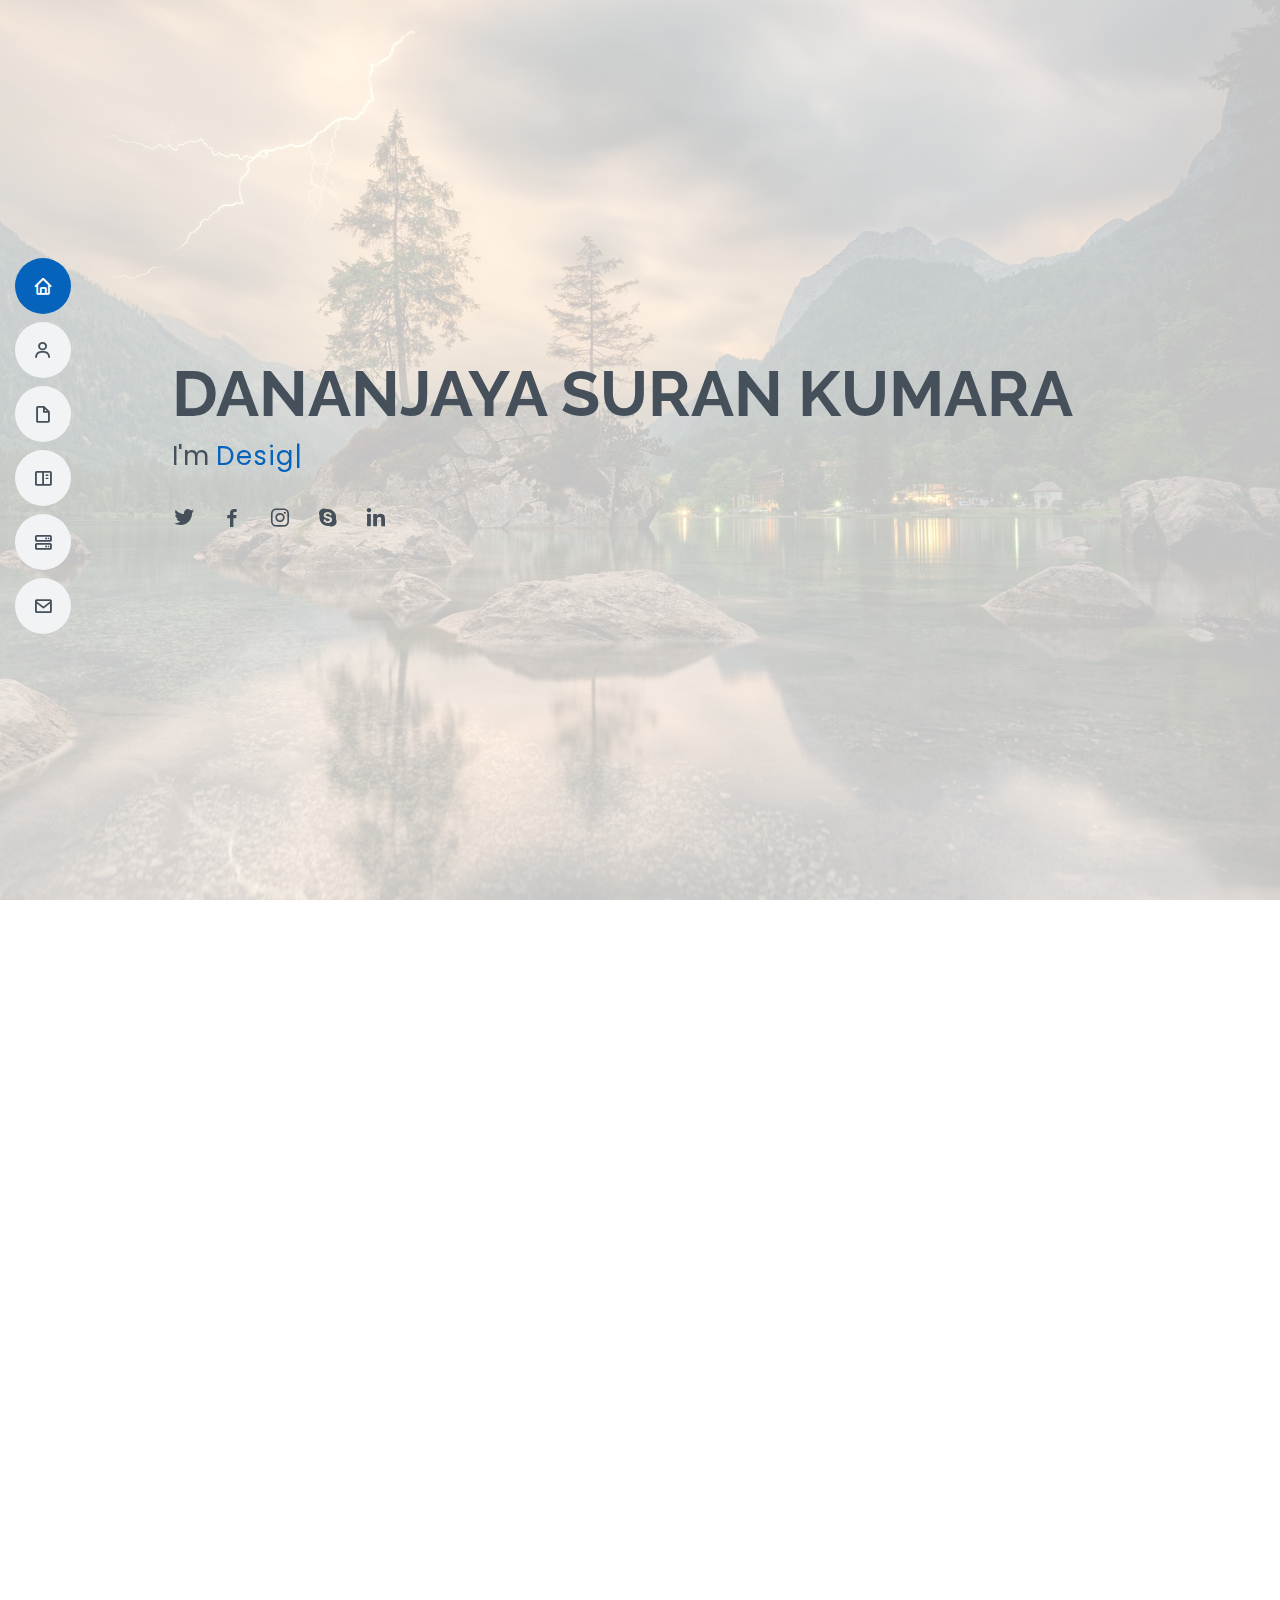
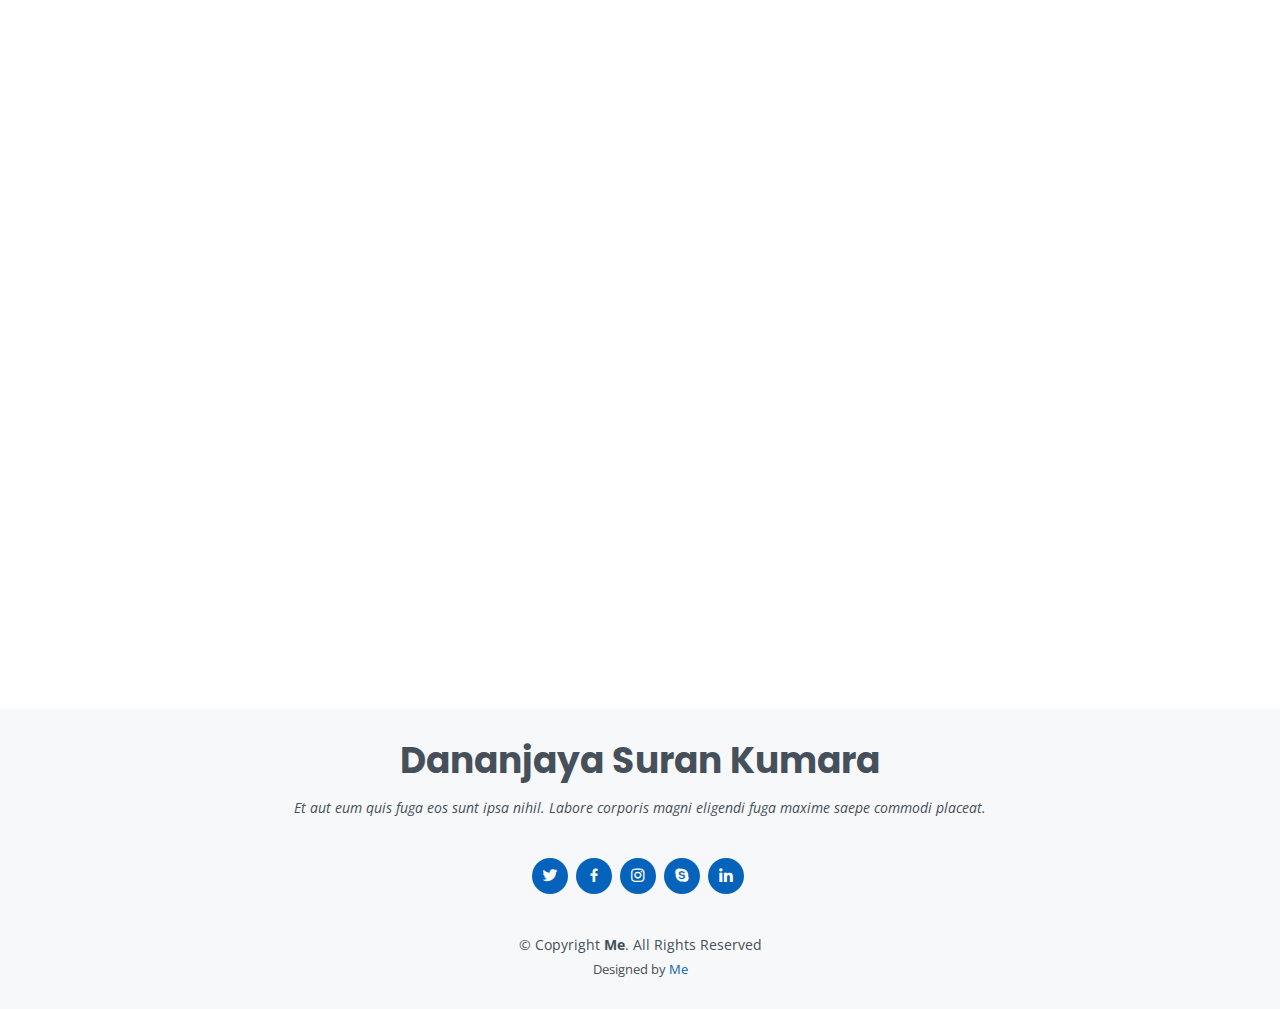
<file: index.html>
<!DOCTYPE html>
<html lang="en">

<head>
  <meta charset="utf-8">
  <meta content="width=device-width, initial-scale=1.0" name="viewport">

  <title>personal portfolio</title>
  <meta content="" name="description">
  <meta content="" name="keywords">

  <!-- Favicons -->
  <link href="assets/img/favicon.png" rel="icon">
  <link href="assets/img/apple-touch-icon.png" rel="apple-touch-icon">

  <!-- Google Fonts -->
  <link href="https://fonts.googleapis.com/css?family=Open+Sans:300,300i,400,400i,600,600i,700,700i|Raleway:300,300i,400,400i,500,500i,600,600i,700,700i|Poppins:300,300i,400,400i,500,500i,600,600i,700,700i" rel="stylesheet">

  <!-- Vendor CSS Files -->
  <link href="assets/vendor/aos/aos.css" rel="stylesheet">
  <link href="assets/vendor/bootstrap/css/bootstrap.min.css" rel="stylesheet">
  <link href="assets/vendor/bootstrap-icons/bootstrap-icons.css" rel="stylesheet">
  <link href="assets/vendor/boxicons/css/boxicons.min.css" rel="stylesheet">
  <link href="assets/vendor/glightbox/css/glightbox.min.css" rel="stylesheet">
  <link href="assets/vendor/swiper/swiper-bundle.min.css" rel="stylesheet">

  <!-- Template Main CSS File -->
  <link href="assets/css/style.css" rel="stylesheet">


</head>

<body>

  <!-- ======= Mobile nav toggle button ======= -->
  <!-- <button type="button" class="mobile-nav-toggle d-xl-none"><i class="bi bi-list mobile-nav-toggle"></i></button> -->
  <i class="bi bi-list mobile-nav-toggle d-lg-none"></i>
  <!-- ======= Header ======= -->
  <header id="header" class="d-flex flex-column justify-content-center">

    <nav id="navbar" class="navbar nav-menu">
      <ul>
        <li><a href="#hero" class="nav-link scrollto active"><i class="bx bx-home"></i> <span>Home</span></a></li>
        <li><a href="#about" class="nav-link scrollto"><i class="bx bx-user"></i> <span>About</span></a></li>
        <li><a href="#resume" class="nav-link scrollto"><i class="bx bx-file-blank"></i> <span>Resume</span></a></li>
        <li><a href="#portfolio" class="nav-link scrollto"><i class="bx bx-book-content"></i> <span>Portfolio</span></a></li>
        <li><a href="#services" class="nav-link scrollto"><i class="bx bx-server"></i> <span>Services</span></a></li>
        <li><a href="#contact" class="nav-link scrollto"><i class="bx bx-envelope"></i> <span>Contact</span></a></li>
      </ul>
    </nav><!-- .nav-menu -->

  </header><!-- End Header -->

  <!-- ======= Hero Section ======= -->
  <section id="hero" class="d-flex flex-column justify-content-center">
    <div class="container" data-aos="zoom-in" data-aos-delay="100">
      <h1>DANANJAYA SURAN KUMARA</h1>
      <p>I'm <span class="typed" data-typed-items="Designer, Developer, Freelancer, Photographer"></span></p>
      <div class="social-links">
        <a href="https://twitter.com/dananjaya_sk" class="twitter"><i class="bx bxl-twitter"></i></a>
        <a href="https://www.facebook.com/dananjayask14/" class="facebook"><i class="bx bxl-facebook"></i></a>
        <a href="https://www.instagram.com/dananjaya_sk/" class="instagram"><i class="bx bxl-instagram"></i></a>
        <a href="https://join.skype.com/invite/jsQkuXV8x4Uw" class="google-plus"><i class="bx bxl-skype"></i></a>
        <a href="https://www.linkedin.com/in/dananjaya-sk/" class="linkedin"><i class="bx bxl-linkedin"></i></a>
      </div>
    </div>
  </section><!-- End Hero -->

  <main id="main">

    <!-- ======= About Section ======= -->
    <section id="about" class="about">
      <div class="container" data-aos="fade-up">

        <div class="section-title">
          <h2>About</h2>
          <p>I am a professional graphic designer with over 2 years of experience. I have much experience in designing Business cards, Letterheads, Logos, and Flyers Short videos, Social media videos and many more. I use Adobe Illustrator, Adobe Photoshop, Adobe premier pro and After effect to design the graphics and videos for you. Not only that, I will provide high-quality work that will happy all my clients. I will complete many projects with customer satisfaction. If you have work related to my skills, then contact me. </p>
        </div>

        <div class="row">
          <div class="col-lg-4">
            <img src="assets/img/profile-img.jpg" class="img-fluid" alt="">
          </div>
          <div class="col-lg-8 pt-4 pt-lg-0 content">
            <h3>Graphic Designer &amp; Digital Creator.</h3>
            <p class="fst-italic">
              Lorem ipsum dolor sit amet, consectetur adipiscing elit, sed do eiusmod tempor incididunt ut labore et dolore
              magna aliqua.
            </p>
            <div class="row">
              <div class="col-lg-6">
                <ul>
                  <li><i class="bi bi-chevron-right"></i> <strong>Birthday:</strong> <span>21 september 2001</span></li>
                  <li><i class="bi bi-chevron-right"></i> <strong>Website:</strong> <span>www.example.com</span></li>
                  <li><i class="bi bi-chevron-right"></i> <strong>Phone:</strong> <span>+94 96 48 048</span></li>
                  <li><i class="bi bi-chevron-right"></i> <strong>City:</strong> <span>Matara, Sri Lanka</span></li>
                </ul>
              </div>
              <div class="col-lg-6">
                <ul>
                  <li><i class="bi bi-chevron-right"></i> <strong>Age:</strong> <span>21</span></li>
                  <li><i class="bi bi-chevron-right"></i> <strong>Degree:</strong> <span>Bsc(Hons)Cyber Security</span></li>
                  <li><i class="bi bi-chevron-right"></i> <strong>Email:</strong> <span>dananjayasruankumara14gmail.com</span></li>
                  <li><i class="bi bi-chevron-right"></i> <strong>Freelance:</strong> <span>Available</span></li>
                </ul>
              </div>
            </div>
            <p>
              Officiis eligendi itaque labore et dolorum mollitia officiis optio vero. Quisquam sunt adipisci omnis et ut. Nulla accusantium dolor incidunt officia tempore. Et eius omnis.
              Cupiditate ut dicta maxime officiis quidem quia. Sed et consectetur qui quia repellendus itaque neque. Aliquid amet quidem ut quaerat cupiditate. Ab et eum qui repellendus omnis culpa magni laudantium dolores.
            </p>
          </div>
        </div>

      </div>
    </section><!-- End About Section -->

    <!-- ======= Facts Section ======= -->
    <section id="facts" class="facts">
      <div class="container" data-aos="fade-up">

        <div class="section-title">
          <h2>Facts</h2>
          <p>Magnam dolores commodi suscipit. Necessitatibus eius consequatur ex aliquid fuga eum quidem. Sit sint consectetur velit. Quisquam quos quisquam cupiditate. Et nemo qui impedit suscipit alias ea. Quia fugiat sit in iste officiis commodi quidem hic quas.</p>
        </div>

        <div class="row">

          <div class="col-lg-3 col-md-6">
            <div class="count-box">
              <i class="bi bi-emoji-smile"></i>
              <span data-purecounter-start="0" data-purecounter-end="232" data-purecounter-duration="1" class="purecounter"></span>
              <p>Happy Clients</p>
            </div>
          </div>

          <div class="col-lg-3 col-md-6 mt-5 mt-md-0">
            <div class="count-box">
              <i class="bi bi-journal-richtext"></i>
              <span data-purecounter-start="0" data-purecounter-end="521" data-purecounter-duration="1" class="purecounter"></span>
              <p>Projects</p>
            </div>
          </div>

          <div class="col-lg-3 col-md-6 mt-5 mt-lg-0">
            <div class="count-box">
              <i class="bi bi-headset"></i>
              <span data-purecounter-start="0" data-purecounter-end="1463" data-purecounter-duration="1" class="purecounter"></span>
              <p>Hours Of Support</p>
            </div>
          </div>

          <div class="col-lg-3 col-md-6 mt-5 mt-lg-0">
            <div class="count-box">
              <i class="bi bi-award"></i>
              <span data-purecounter-start="0" data-purecounter-end="25" data-purecounter-duration="1" class="purecounter"></span>
              <p>Awards</p>
            </div>
          </div>

        </div>

      </div>
    </section><!-- End Facts Section -->

    <!-- ======= Skills Section ======= -->
    <section id="skills" class="skills section-bg">
      <div class="container" data-aos="fade-up">

        <div class="section-title">
          <h2>Skills</h2>
          <p>Magnam dolores commodi suscipit. Necessitatibus eius consequatur ex aliquid fuga eum quidem. Sit sint consectetur velit. Quisquam quos quisquam cupiditate. Et nemo qui impedit suscipit alias ea. Quia fugiat sit in iste officiis commodi quidem hic quas.</p>
        </div>

        <div class="row skills-content">

          <div class="col-lg-6">

            <div class="progress">
              <span class="skill">PHOTOSHOP <i class="val">100%</i></span>
              <div class="progress-bar-wrap">
                <div class="progress-bar" role="progressbar" aria-valuenow="100" aria-valuemin="0" aria-valuemax="100"></div>
              </div>
            </div>

            <div class="progress">
              <span class="skill">ILLUSTRATOR <i class="val">90%</i></span>
              <div class="progress-bar-wrap">
                <div class="progress-bar" role="progressbar" aria-valuenow="90" aria-valuemin="0" aria-valuemax="100"></div>
              </div>
            </div>

            <div class="progress">
              <span class="skill">PREMIER PRO <i class="val">85%</i></span>
              <div class="progress-bar-wrap">
                <div class="progress-bar" role="progressbar" aria-valuenow="85" aria-valuemin="0" aria-valuemax="100"></div>
              </div>
            </div>

          </div>

          <div class="col-lg-6">

            <div class="progress">
              <span class="skill">AFTER EFFECTS <i class="val">80%</i></span>
              <div class="progress-bar-wrap">
                <div class="progress-bar" role="progressbar" aria-valuenow="80" aria-valuemin="0" aria-valuemax="100"></div>
              </div>
            </div>

            <div class="progress">
              <span class="skill">INDESIGN <i class="val">90%</i></span>
              <div class="progress-bar-wrap">
                <div class="progress-bar" role="progressbar" aria-valuenow="90" aria-valuemin="0" aria-valuemax="100"></div>
              </div>
            </div>

            <div class="progress">
              <span class="skill">LIGHTROOM <i class="val">85%</i></span>
              <div class="progress-bar-wrap">
                <div class="progress-bar" role="progressbar" aria-valuenow="85" aria-valuemin="0" aria-valuemax="100"></div>
              </div>
            </div>

          </div>

        </div>

      </div>
    </section><!-- End Skills Section -->

    <!-- ======= Resume Section ======= -->
    <section id="resume" class="resume">
      <div class="container" data-aos="fade-up">

        <div class="section-title">
          <h2>Resume</h2>
          <p>Magnam dolores commodi suscipit. Necessitatibus eius consequatur ex aliquid fuga eum quidem. Sit sint consectetur velit. Quisquam quos quisquam cupiditate. Et nemo qui impedit suscipit alias ea. Quia fugiat sit in iste officiis commodi quidem hic quas.</p>
        </div>

        <div class="row">
          <div class="col-lg-6">
            <h3 class="resume-title">Sumary</h3>
            <div class="resume-item pb-0">
              <h4>Dananjaya Suran Kumara</h4>
              <p><em>Innovative and deadline-driven Graphic Designer with 2+ years of experience designing and developing user-centered digital/print marketing material from initial concept to final, polished deliverable.</em></p>
              <ul>
                <li>Matara, Sri Lanka</li>
                <li>075 96 48 048</li>
                <li>dananjayasruankumara14gmail.com</li>
              </ul>
            </div>

            <h3 class="resume-title">Education</h3>
            <div class="resume-item">
              <h4>Master of Fine Arts &amp; Graphic Design</h4>
              <h5>2015 - 2016</h5>
              <p><em>SLTC Reaserch University, Padukka, Sri Lanka</em></p>
              <p>Qui deserunt veniam. Et sed aliquam labore tempore sed quisquam iusto autem sit. Ea vero voluptatum qui ut dignissimos deleniti nerada porti sand markend</p>
            </div>
            <div class="resume-item">
              <h4>Bachelor of Fine Arts &amp; Graphic Design</h4>
              <h5>2010 - 2014</h5>
              <p><em>SLTC Reaserch University, Padukka, Sri Lanka</em></p>
              <p>Quia nobis sequi est occaecati aut. Repudiandae et iusto quae reiciendis et quis Eius vel ratione eius unde vitae rerum voluptates asperiores voluptatem Earum molestiae consequatur neque etlon sader mart dila</p>
            </div>
          </div>
          <div class="col-lg-6">
            <h3 class="resume-title">Professional Experience</h3>
            <div class="resume-item">
              <h4>Senior graphic design specialist</h4>
              <h5>2019 - Present</h5>
              <p><em>Experion, Matara, Sri Lanka</em></p>
              <ul>
                <li>Lead in the design, development, and implementation of the graphic, layout, and production communication materials</li>
                <li>Delegate tasks to the 7 members of the design team and provide counsel on all aspects of the project. </li>
                <li>Supervise the assessment of all graphic materials in order to ensure quality and accuracy of the design</li>
                <li>Oversee the efficient use of production project budgets ranging from $2,000 - $25,000</li>
              </ul>
            </div>
            <div class="resume-item">
              <h4>Graphic design specialist</h4>
              <h5>2017 - 2018</h5>
              <p><em>Stepping Stone Advertising, Colombo, Sri lanka</em></p>
              <ul>
                <li>Developed numerous marketing programs (logos, brochures,infographics, presentations, and advertisements).</li>
                <li>Managed up to 5 projects or tasks at a given time while under pressure</li>
                <li>Recommended and consulted with clients on the most appropriate graphic design</li>
                <li>Created 4+ design presentations and proposals a month for clients and account managers</li>
              </ul>
            </div>
          </div>
        </div>

      </div>
    </section><!-- End Resume Section -->

    <!-- ======= Portfolio Section ======= -->
    <section id="portfolio" class="portfolio section-bg">
      <div class="container" data-aos="fade-up">

        <div class="section-title">
          <h2>Portfolio</h2>
          <p>Magnam dolores commodi suscipit. Necessitatibus eius consequatur ex aliquid fuga eum quidem. Sit sint consectetur velit. Quisquam quos quisquam cupiditate. Et nemo qui impedit suscipit alias ea. Quia fugiat sit in iste officiis commodi quidem hic quas.</p>
        </div>

        <div class="row">
          <div class="col-lg-12 d-flex justify-content-center" data-aos="fade-up" data-aos-delay="100">
            <ul id="portfolio-flters">
              <li data-filter="*" class="filter-active">All</li>
              <li data-filter=".filter-app">App</li>
              <li data-filter=".filter-card">Card</li>
              <li data-filter=".filter-web">Web</li>
            </ul>
          </div>
        </div>

        <div class="row portfolio-container" data-aos="fade-up" data-aos-delay="200">

          <div class="col-lg-4 col-md-6 portfolio-item filter-app">
            <div class="portfolio-wrap">
              <img src="assets/img/portfolio/portfolio-1.jpg" class="img-fluid" alt="">
              <div class="portfolio-info">
                <h4>App 1</h4>
                <p>App</p>
                <div class="portfolio-links">
                  <a href="assets/img/portfolio/portfolio-1.jpg" data-gallery="portfolioGallery" class="portfolio-lightbox" title="App 1"><i class="bx bx-plus"></i></a>
                  <a href="portfolio-details.html" class="portfolio-details-lightbox" data-glightbox="type: external" title="Portfolio Details"><i class="bx bx-link"></i></a>
                </div>
              </div>
            </div>
          </div>

          <div class="col-lg-4 col-md-6 portfolio-item filter-web">
            <div class="portfolio-wrap">
              <img src="assets/img/portfolio/portfolio-2.jpg" class="img-fluid" alt="">
              <div class="portfolio-info">
                <h4>Web 3</h4>
                <p>Web</p>
                <div class="portfolio-links">
                  <a href="assets/img/portfolio/portfolio-2.jpg" data-gallery="portfolioGallery" class="portfolio-lightbox" title="Web 3"><i class="bx bx-plus"></i></a>
                  <a href="portfolio-details.html" class="portfolio-details-lightbox" data-glightbox="type: external" title="Portfolio Details"><i class="bx bx-link"></i></a>
                </div>
              </div>
            </div>
          </div>

          <div class="col-lg-4 col-md-6 portfolio-item filter-app">
            <div class="portfolio-wrap">
              <img src="assets/img/portfolio/portfolio-3.jpg" class="img-fluid" alt="">
              <div class="portfolio-info">
                <h4>App 2</h4>
                <p>App</p>
                <div class="portfolio-links">
                  <a href="assets/img/portfolio/portfolio-3.jpg" data-gallery="portfolioGallery" class="portfolio-lightbox" title="App 2"><i class="bx bx-plus"></i></a>
                  <a href="portfolio-details.html" class="portfolio-details-lightbox" data-glightbox="type: external" title="Portfolio Details"><i class="bx bx-link"></i></a>
                </div>
              </div>
            </div>
          </div>

          <div class="col-lg-4 col-md-6 portfolio-item filter-card">
            <div class="portfolio-wrap">
              <img src="assets/img/portfolio/portfolio-4.jpg" class="img-fluid" alt="">
              <div class="portfolio-info">
                <h4>Card 2</h4>
                <p>Card</p>
                <div class="portfolio-links">
                  <a href="assets/img/portfolio/portfolio-4.jpg" data-gallery="portfolioGallery" class="portfolio-lightbox" title="Card 2"><i class="bx bx-plus"></i></a>
                  <a href="portfolio-details.html" class="portfolio-details-lightbox" data-glightbox="type: external" title="Portfolio Details"><i class="bx bx-link"></i></a>
                </div>
              </div>
            </div>
          </div>

          <div class="col-lg-4 col-md-6 portfolio-item filter-web">
            <div class="portfolio-wrap">
              <img src="assets/img/portfolio/portfolio-5.jpg" class="img-fluid" alt="">
              <div class="portfolio-info">
                <h4>Web 2</h4>
                <p>Web</p>
                <div class="portfolio-links">
                  <a href="assets/img/portfolio/portfolio-5.jpg" data-gallery="portfolioGallery" class="portfolio-lightbox" title="Web 2"><i class="bx bx-plus"></i></a>
                  <a href="portfolio-details.html" class="portfolio-details-lightbox" data-glightbox="type: external" title="Portfolio Details"><i class="bx bx-link"></i></a>
                </div>
              </div>
            </div>
          </div>

          <div class="col-lg-4 col-md-6 portfolio-item filter-app">
            <div class="portfolio-wrap">
              <img src="assets/img/portfolio/portfolio-6.jpg" class="img-fluid" alt="">
              <div class="portfolio-info">
                <h4>App 3</h4>
                <p>App</p>
                <div class="portfolio-links">
                  <a href="assets/img/portfolio/portfolio-6.jpg" data-gallery="portfolioGallery" class="portfolio-lightbox" title="App 3"><i class="bx bx-plus"></i></a>
                  <a href="portfolio-details.html" class="portfolio-details-lightbox" data-glightbox="type: external" title="Portfolio Details"><i class="bx bx-link"></i></a>
                </div>
              </div>
            </div>
          </div>

          <div class="col-lg-4 col-md-6 portfolio-item filter-card">
            <div class="portfolio-wrap">
              <img src="assets/img/portfolio/portfolio-7.jpg" class="img-fluid" alt="">
              <div class="portfolio-info">
                <h4>Card 1</h4>
                <p>Card</p>
                <div class="portfolio-links">
                  <a href="assets/img/portfolio/portfolio-7.jpg" data-gallery="portfolioGallery" class="portfolio-lightbox" title="Card 1"><i class="bx bx-plus"></i></a>
                  <a href="portfolio-details.html" class="portfolio-details-lightbox" data-glightbox="type: external" title="Portfolio Details"><i class="bx bx-link"></i></a>
                </div>
              </div>
            </div>
          </div>

          <div class="col-lg-4 col-md-6 portfolio-item filter-card">
            <div class="portfolio-wrap">
              <img src="assets/img/portfolio/portfolio-8.jpg" class="img-fluid" alt="">
              <div class="portfolio-info">
                <h4>Card 3</h4>
                <p>Card</p>
                <div class="portfolio-links">
                  <a href="assets/img/portfolio/portfolio-8.jpg" data-gallery="portfolioGallery" class="portfolio-lightbox" title="Card 3"><i class="bx bx-plus"></i></a>
                  <a href="portfolio-details.html" class="portfolio-details-lightbox" data-glightbox="type: external" title="Portfolio Details"><i class="bx bx-link"></i></a>
                </div>
              </div>
            </div>
          </div>

          <div class="col-lg-4 col-md-6 portfolio-item filter-web">
            <div class="portfolio-wrap">
              <img src="assets/img/portfolio/portfolio-9.jpg" class="img-fluid" alt="">
              <div class="portfolio-info">
                <h4>Web 3</h4>
                <p>Web</p>
                <div class="portfolio-links">
                  <a href="assets/img/portfolio/portfolio-9.jpg" data-gallery="portfolioGallery" class="portfolio-lightbox" title="Web 3"><i class="bx bx-plus"></i></a>
                  <a href="portfolio-details.html" class="portfolio-details-lightbox" data-glightbox="type: external" title="Portfolio Details"><i class="bx bx-link"></i></a>
                </div>
              </div>
            </div>
          </div>

        </div>

      </div>
    </section><!-- End Portfolio Section -->

    <!-- ======= Services Section ======= -->
    <section id="services" class="services">
      <div class="container" data-aos="fade-up">

        <div class="section-title">
          <h2>Services</h2>
          <p>Magnam dolores commodi suscipit. Necessitatibus eius consequatur ex aliquid fuga eum quidem. Sit sint consectetur velit. Quisquam quos quisquam cupiditate. Et nemo qui impedit suscipit alias ea. Quia fugiat sit in iste officiis commodi quidem hic quas.</p>
        </div>

        <div class="row">

          <div class="col-lg-4 col-md-6 d-flex align-items-stretch" data-aos="zoom-in" data-aos-delay="100">
            <div class="icon-box iconbox-blue">
              <div class="icon">
                <svg width="100" height="100" viewBox="0 0 600 600" xmlns="http://www.w3.org/2000/svg">
                  <path stroke="none" stroke-width="0" fill="#f5f5f5" d="M300,521.0016835830174C376.1290562159157,517.8887921683347,466.0731472004068,529.7835943286574,510.70327084640275,468.03025145048787C554.3714126377745,407.6079735673963,508.03601936045806,328.9844924480964,491.2728898941984,256.3432110539036C474.5976632858925,184.082847569629,479.9380746630129,96.60480741107993,416.23090153303,58.64404602377083C348.86323505073057,18.502131276798302,261.93793281208167,40.57373210992963,193.5410806939664,78.93577620505333C130.42746243093433,114.334589627462,98.30271207620316,179.96522072025542,76.75703585869454,249.04625023123273C51.97151888228291,328.5150500222984,13.704378332031375,421.85034740162234,66.52175969318436,486.19268352777647C119.04800174914682,550.1803526380478,217.28368757567262,524.383925680826,300,521.0016835830174"></path>
                </svg>
                <i class="bx bxl-dribbble"></i>
              </div>
              <h4><a href="">Lorem Ipsum</a></h4>
              <p>Voluptatum deleniti atque corrupti quos dolores et quas molestias excepturi</p>
            </div>
          </div>

          <div class="col-lg-4 col-md-6 d-flex align-items-stretch mt-4 mt-md-0" data-aos="zoom-in" data-aos-delay="200">
            <div class="icon-box iconbox-orange ">
              <div class="icon">
                <svg width="100" height="100" viewBox="0 0 600 600" xmlns="http://www.w3.org/2000/svg">
                  <path stroke="none" stroke-width="0" fill="#f5f5f5" d="M300,582.0697525312426C382.5290701553225,586.8405444964366,449.9789794690241,525.3245884688669,502.5850820975895,461.55621195738473C556.606425686781,396.0723002908107,615.8543463187945,314.28637112970534,586.6730223649479,234.56875336149918C558.9533121215079,158.8439757836574,454.9685369536778,164.00468322053177,381.49747125262974,130.76875717737553C312.15926192815925,99.40240125094834,248.97055460311594,18.661163978235184,179.8680185752513,50.54337015887873C110.5421016452524,82.52863877960104,119.82277516462835,180.83849132639028,109.12597500060166,256.43424936330496C100.08760227029461,320.3096726198365,92.17705696193138,384.0621239912766,124.79988738764834,439.7174275375508C164.83382741302287,508.01625554203684,220.96474134820875,577.5009287672846,300,582.0697525312426"></path>
                </svg>
                <i class="bx bx-file"></i>
              </div>
              <h4><a href="">Sed Perspiciatis</a></h4>
              <p>Duis aute irure dolor in reprehenderit in voluptate velit esse cillum dolore</p>
            </div>
          </div>

          <div class="col-lg-4 col-md-6 d-flex align-items-stretch mt-4 mt-lg-0" data-aos="zoom-in" data-aos-delay="300">
            <div class="icon-box iconbox-pink">
              <div class="icon">
                <svg width="100" height="100" viewBox="0 0 600 600" xmlns="http://www.w3.org/2000/svg">
                  <path stroke="none" stroke-width="0" fill="#f5f5f5" d="M300,541.5067337569781C382.14930387511276,545.0595476570109,479.8736841581634,548.3450877840088,526.4010558755058,480.5488172755941C571.5218469581645,414.80211281144784,517.5187510058486,332.0715597781072,496.52539010469104,255.14436215662573C477.37192572678356,184.95920475031193,473.57363656557914,105.61284051026155,413.0603344069578,65.22779650032875C343.27470386102294,18.654635553484475,251.2091493199835,5.337323636656869,175.0934190732945,40.62881213300186C97.87086631185822,76.43348514350839,51.98124368387456,156.15599469081315,36.44837278890362,239.84606092416172C21.716077023791087,319.22268207091537,43.775223500013084,401.1760424656574,96.891909868211,461.97329694683043C147.22146801428983,519.5804099606455,223.5754009179313,538.201503339737,300,541.5067337569781"></path>
                </svg>
                <i class="bx bx-tachometer"></i>
              </div>
              <h4><a href="">Magni Dolores</a></h4>
              <p>Excepteur sint occaecat cupidatat non proident, sunt in culpa qui officia</p>
            </div>
          </div>

          <div class="col-lg-4 col-md-6 d-flex align-items-stretch mt-4" data-aos="zoom-in" data-aos-delay="100">
            <div class="icon-box iconbox-yellow">
              <div class="icon">
                <svg width="100" height="100" viewBox="0 0 600 600" xmlns="http://www.w3.org/2000/svg">
                  <path stroke="none" stroke-width="0" fill="#f5f5f5" d="M300,503.46388370962813C374.79870501325706,506.71871716319447,464.8034551963731,527.1746412648533,510.4981551193396,467.86667711651364C555.9287308511215,408.9015244558933,512.6030010748507,327.5744911775523,490.211057578863,256.5855673507754C471.097692560561,195.9906835881958,447.69079081568157,138.11976852964426,395.19560036434837,102.3242989838813C329.3053358748298,57.3949838291264,248.02791733380457,8.279543830951368,175.87071277845988,42.242879143198664C103.41431057327972,76.34704239035025,93.79494320519305,170.9812938413882,81.28167332365135,250.07896920659033C70.17666984294237,320.27484674793965,64.84698225790005,396.69656628748305,111.28512138212992,450.4950937839243C156.20124167950087,502.5303643271138,231.32542653798444,500.4755392045468,300,503.46388370962813"></path>
                </svg>
                <i class="bx bx-layer"></i>
              </div>
              <h4><a href="">Nemo Enim</a></h4>
              <p>At vero eos et accusamus et iusto odio dignissimos ducimus qui blanditiis</p>
            </div>
          </div>

          <div class="col-lg-4 col-md-6 d-flex align-items-stretch mt-4" data-aos="zoom-in" data-aos-delay="200">
            <div class="icon-box iconbox-red">
              <div class="icon">
                <svg width="100" height="100" viewBox="0 0 600 600" xmlns="http://www.w3.org/2000/svg">
                  <path stroke="none" stroke-width="0" fill="#f5f5f5" d="M300,532.3542879108572C369.38199826031484,532.3153073249985,429.10787420159085,491.63046689027357,474.5244479745417,439.17860296908856C522.8885846962883,383.3225815378663,569.1668002868075,314.3205725914397,550.7432151929288,242.7694973846089C532.6665558377875,172.5657663291529,456.2379748765914,142.6223662098291,390.3689995646985,112.34683881706744C326.66090330228417,83.06452184765237,258.84405631176094,53.51806209861945,193.32584062364296,78.48882559362697C121.61183558270385,105.82097193414197,62.805066853699245,167.19869350419734,48.57481801355237,242.6138429142374C34.843463184063346,315.3850353017275,76.69343916112496,383.4422959591041,125.22947124332185,439.3748458443577C170.7312796277747,491.8107796887764,230.57421082200815,532.3932930995766,300,532.3542879108572"></path>
                </svg>
                <i class="bx bx-slideshow"></i>
              </div>
              <h4><a href="">Dele Cardo</a></h4>
              <p>Quis consequatur saepe eligendi voluptatem consequatur dolor consequuntur</p>
            </div>
          </div>

          <div class="col-lg-4 col-md-6 d-flex align-items-stretch mt-4" data-aos="zoom-in" data-aos-delay="300">
            <div class="icon-box iconbox-teal">
              <div class="icon">
                <svg width="100" height="100" viewBox="0 0 600 600" xmlns="http://www.w3.org/2000/svg">
                  <path stroke="none" stroke-width="0" fill="#f5f5f5" d="M300,566.797414625762C385.7384707136149,576.1784315230908,478.7894351017131,552.8928747891023,531.9192734346935,484.94944893311C584.6109503024035,417.5663521118492,582.489472248146,322.67544863468447,553.9536738515405,242.03673114598146C529.1557734026468,171.96086150256528,465.24506316201064,127.66468636344209,395.9583748389544,100.7403814666027C334.2173773831606,76.7482773500951,269.4350130405921,84.62216499799875,207.1952322260088,107.2889140133804C132.92018162631612,134.33871894543012,41.79353780512637,160.00259165414826,22.644507872594943,236.69541883565114C3.319112789854554,314.0945973066697,72.72355303640163,379.243833228382,124.04198916343866,440.3218312028393C172.9286146004772,498.5055451809895,224.45579914871206,558.5317968840102,300,566.797414625762"></path>
                </svg>
                <i class="bx bx-arch"></i>
              </div>
              <h4><a href="">Divera Don</a></h4>
              <p>Modi nostrum vel laborum. Porro fugit error sit minus sapiente sit aspernatur</p>
            </div>
          </div>

        </div>

      </div>
    </section><!-- End Services Section -->

    <!-- ======= Testimonials Section ======= -->
    <section id="testimonials" class="testimonials section-bg">
      <div class="container" data-aos="fade-up">

        <div class="section-title">
          <h2>Testimonials</h2>
        </div>

        <div class="testimonials-slider swiper" data-aos="fade-up" data-aos-delay="100">
          <div class="swiper-wrapper">

            <div class="swiper-slide">
              <div class="testimonial-item">
                <img src="assets/img/testimonials/testimonials-1.jpg" class="testimonial-img" alt="">
                <h3>Saul Goodman</h3>
                <h4>Ceo &amp; Founder</h4>
                <p>
                  <i class="bx bxs-quote-alt-left quote-icon-left"></i>
                  Proin iaculis purus consequat sem cure digni ssim donec porttitora entum suscipit rhoncus. Accusantium quam, ultricies eget id, aliquam eget nibh et. Maecen aliquam, risus at semper.
                  <i class="bx bxs-quote-alt-right quote-icon-right"></i>
                </p>
              </div>
            </div><!-- End testimonial item -->

            <div class="swiper-slide">
              <div class="testimonial-item">
                <img src="assets/img/testimonials/testimonials-2.jpg" class="testimonial-img" alt="">
                <h3>Sara Wilsson</h3>
                <h4>Designer</h4>
                <p>
                  <i class="bx bxs-quote-alt-left quote-icon-left"></i>
                  Export tempor illum tamen malis malis eram quae irure esse labore quem cillum quid cillum eram malis quorum velit fore eram velit sunt aliqua noster fugiat irure amet legam anim culpa.
                  <i class="bx bxs-quote-alt-right quote-icon-right"></i>
                </p>
              </div>
            </div><!-- End testimonial item -->

            <div class="swiper-slide">
              <div class="testimonial-item">
                <img src="assets/img/testimonials/testimonials-3.jpg" class="testimonial-img" alt="">
                <h3>Jena Karlis</h3>
                <h4>Store Owner</h4>
                <p>
                  <i class="bx bxs-quote-alt-left quote-icon-left"></i>
                  Enim nisi quem export duis labore cillum quae magna enim sint quorum nulla quem veniam duis minim tempor labore quem eram duis noster aute amet eram fore quis sint minim.
                  <i class="bx bxs-quote-alt-right quote-icon-right"></i>
                </p>
              </div>
            </div><!-- End testimonial item -->

            <div class="swiper-slide">
              <div class="testimonial-item">
                <img src="assets/img/testimonials/testimonials-4.jpg" class="testimonial-img" alt="">
                <h3>Matt Brandon</h3>
                <h4>Freelancer</h4>
                <p>
                  <i class="bx bxs-quote-alt-left quote-icon-left"></i>
                  Fugiat enim eram quae cillum dolore dolor amet nulla culpa multos export minim fugiat minim velit minim dolor enim duis veniam ipsum anim magna sunt elit fore quem dolore labore illum veniam.
                  <i class="bx bxs-quote-alt-right quote-icon-right"></i>
                </p>
              </div>
            </div><!-- End testimonial item -->

            <div class="swiper-slide">
              <div class="testimonial-item">
                <img src="assets/img/testimonials/testimonials-5.jpg" class="testimonial-img" alt="">
                <h3>John Larson</h3>
                <h4>Entrepreneur</h4>
                <p>
                  <i class="bx bxs-quote-alt-left quote-icon-left"></i>
                  Quis quorum aliqua sint quem legam fore sunt eram irure aliqua veniam tempor noster veniam enim culpa labore duis sunt culpa nulla illum cillum fugiat legam esse veniam culpa fore nisi cillum quid.
                  <i class="bx bxs-quote-alt-right quote-icon-right"></i>
                </p>
              </div>
            </div><!-- End testimonial item -->

          </div>
          <div class="swiper-pagination"></div>
        </div>

      </div>
    </section><!-- End Testimonials Section -->

    <!-- ======= Contact Section ======= -->
    <section id="contact" class="contact">
      <div class="container" data-aos="fade-up">

        <div class="section-title">
          <h2>Contact</h2>
        </div>

        <div class="row mt-1">

          <div class="col-lg-4">
            <div class="info">
              <div class="address">
                <i class="bi bi-geo-alt"></i>
                <h4>Location:</h4>
                <p>Meddawaththa, Matara, Sri Lanka</p>
              </div>

              <div class="email">
                <i class="bi bi-envelope"></i>
                <h4>Email:</h4>
                <p> dananjayasruankumara14@gmail.com</p>
              </div>

              <div class="phone">
                <i class="bi bi-phone"></i>
                <h4>Call:</h4>
                <p>+94 75 96 48 048</p>
              </div>

            </div>

          </div>

          <div class="col-lg-8 mt-5 mt-lg-0">

            <form action="forms/contact.php" method="post" role="form" class="php-email-form">
              <div class="row">
                <div class="col-md-6 form-group">
                  <input type="text" name="name" class="form-control" id="name" placeholder="Your Name" required>
                </div>
                <div class="col-md-6 form-group mt-3 mt-md-0">
                  <input type="email" class="form-control" name="email" id="email" placeholder="Your Email" required>
                </div>
              </div>
              <div class="form-group mt-3">
                <input type="text" class="form-control" name="subject" id="subject" placeholder="Subject" required>
              </div>
              <div class="form-group mt-3">
                <textarea class="form-control" name="message" rows="5" placeholder="Message" required></textarea>
              </div>
              <div class="my-3">
                <div class="loading">Loading</div>
                <div class="error-message"></div>
                <div class="sent-message">Your message has been sent. Thank you!</div>
              </div>
              <div class="text-center"><button type="submit">Send Message</button></div>
            </form>

          </div>

        </div>

      </div>
    </section><!-- End Contact Section -->

  </main><!-- End #main -->

  <!-- ======= Footer ======= -->
  <footer id="footer">
    <div class="container">
      <h3>Dananjaya Suran Kumara</h3>
      <p>Et aut eum quis fuga eos sunt ipsa nihil. Labore corporis magni eligendi fuga maxime saepe commodi placeat.</p>
      <div class="social-links">
        <a href="https://twitter.com/dananjaya_sk" class="twitter"><i class="bx bxl-twitter"></i></a>
        <a href="https://www.facebook.com/dananjayask14/" class="facebook"><i class="bx bxl-facebook"></i></a>
        <a href="https://www.instagram.com/dananjaya_sk/" class="instagram"><i class="bx bxl-instagram"></i></a>
        <a href="https://join.skype.com/invite/jsQkuXV8x4Uw" class="google-plus"><i class="bx bxl-skype"></i></a>
        <a href="https://www.linkedin.com/in/dananjaya-sk/" class="linkedin"><i class="bx bxl-linkedin"></i></a>
      </div>
      <div class="copyright">
        &copy; Copyright <strong><span>Me</span></strong>. All Rights Reserved
      </div>
      <div class="credits">
        
        Designed by <a href="https://www.facebook.com/dananjayask14/">Me</a>
      </div>
    </div>
  </footer><!-- End Footer -->

  <div id="preloader"></div>
  <a href="#" class="back-to-top d-flex align-items-center justify-content-center"><i class="bi bi-arrow-up-short"></i></a>

  <!-- Vendor JS Files -->
  <script src="assets/vendor/purecounter/purecounter_vanilla.js"></script>
  <script src="assets/vendor/aos/aos.js"></script>
  <script src="assets/vendor/bootstrap/js/bootstrap.bundle.min.js"></script>
  <script src="assets/vendor/glightbox/js/glightbox.min.js"></script>
  <script src="assets/vendor/isotope-layout/isotope.pkgd.min.js"></script>
  <script src="assets/vendor/swiper/swiper-bundle.min.js"></script>
  <script src="assets/vendor/typed.js/typed.min.js"></script>
  <script src="assets/vendor/waypoints/noframework.waypoints.js"></script>
  <script src="assets/vendor/php-email-form/validate.js"></script>

  <!-- Template Main JS File -->
  <script src="assets/js/main.js"></script>

</body>

</html>
</file>
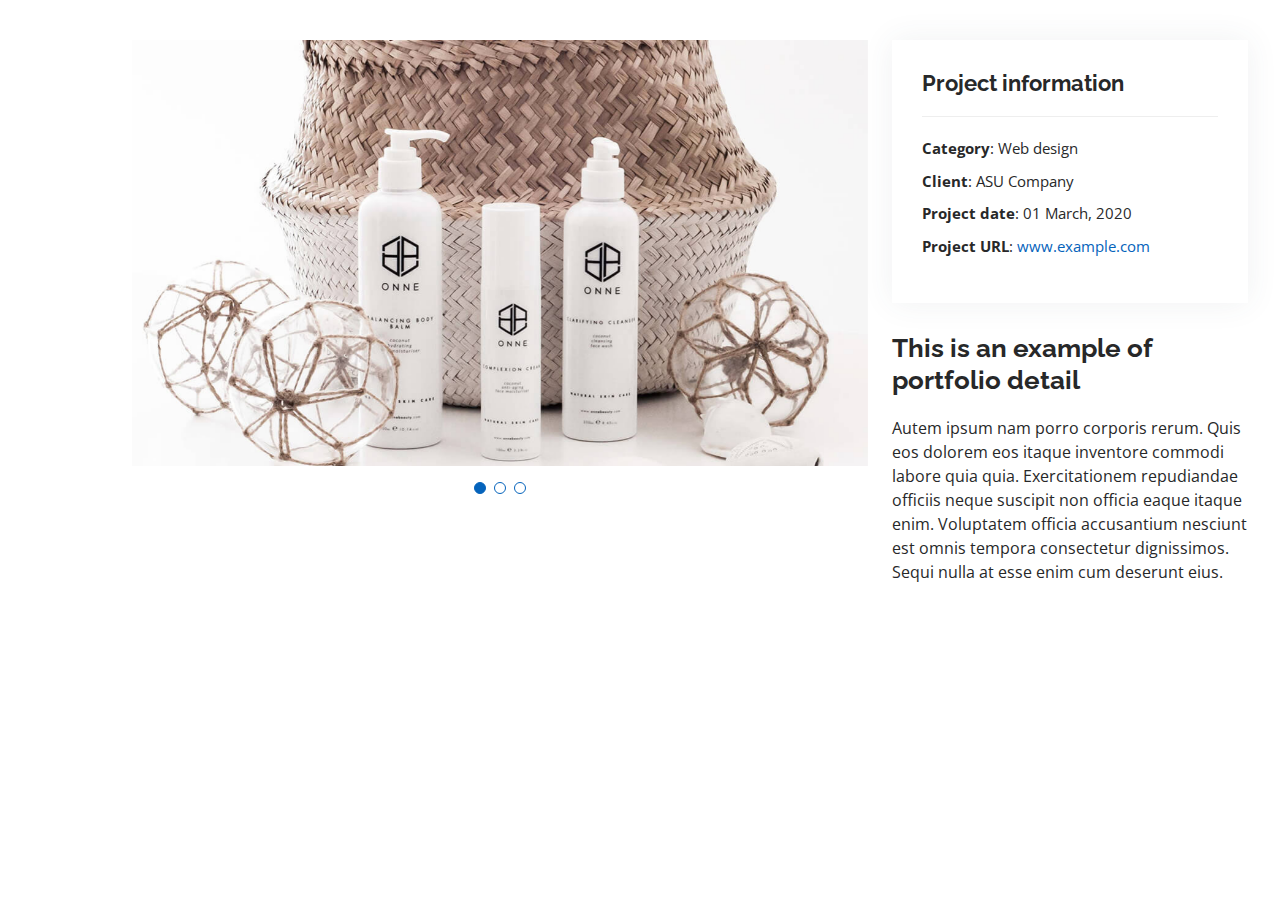
<file: portfolio-details.html>
<!DOCTYPE html>
<html lang="en">

<head>
  <meta charset="utf-8">
  <meta content="width=device-width, initial-scale=1.0" name="viewport">

  <title>Portfolio Details - Personal Bootstrap Template</title>
  <meta content="" name="description">
  <meta content="" name="keywords">

  <!-- Favicons -->
  <link href="assets/img/favicon.png" rel="icon">
  <link href="assets/img/apple-touch-icon.png" rel="apple-touch-icon">

  <!-- Google Fonts -->
  <link href="https://fonts.googleapis.com/css?family=Open+Sans:300,300i,400,400i,600,600i,700,700i|Raleway:300,300i,400,400i,500,500i,600,600i,700,700i|Poppins:300,300i,400,400i,500,500i,600,600i,700,700i" rel="stylesheet">

  <!-- Vendor CSS Files -->
  <link href="assets/vendor/aos/aos.css" rel="stylesheet">
  <link href="assets/vendor/bootstrap/css/bootstrap.min.css" rel="stylesheet">
  <link href="assets/vendor/bootstrap-icons/bootstrap-icons.css" rel="stylesheet">
  <link href="assets/vendor/boxicons/css/boxicons.min.css" rel="stylesheet">
  <link href="assets/vendor/glightbox/css/glightbox.min.css" rel="stylesheet">
  <link href="assets/vendor/swiper/swiper-bundle.min.css" rel="stylesheet">

  <!-- Template Main CSS File -->
  <link href="assets/css/style.css" rel="stylesheet">

 
</head>

<body>

  <main id="main">

    <!-- ======= Portfolio Details Section ======= -->
    <section id="portfolio-details" class="portfolio-details">
      <div class="container">

        <div class="row gy-4">

          <div class="col-lg-8">
            <div class="portfolio-details-slider swiper">
              <div class="swiper-wrapper align-items-center">

                <div class="swiper-slide">
                  <img src="assets/img/portfolio/portfolio-details-1.jpg" alt="">
                </div>

                <div class="swiper-slide">
                  <img src="assets/img/portfolio/portfolio-details-2.jpg" alt="">
                </div>

                <div class="swiper-slide">
                  <img src="assets/img/portfolio/portfolio-details-3.jpg" alt="">
                </div>

              </div>
              <div class="swiper-pagination"></div>
            </div>
          </div>

          <div class="col-lg-4">
            <div class="portfolio-info">
              <h3>Project information</h3>
              <ul>
                <li><strong>Category</strong>: Web design</li>
                <li><strong>Client</strong>: ASU Company</li>
                <li><strong>Project date</strong>: 01 March, 2020</li>
                <li><strong>Project URL</strong>: <a href="#">www.example.com</a></li>
              </ul>
            </div>
            <div class="portfolio-description">
              <h2>This is an example of portfolio detail</h2>
              <p>
                Autem ipsum nam porro corporis rerum. Quis eos dolorem eos itaque inventore commodi labore quia quia. Exercitationem repudiandae officiis neque suscipit non officia eaque itaque enim. Voluptatem officia accusantium nesciunt est omnis tempora consectetur dignissimos. Sequi nulla at esse enim cum deserunt eius.
              </p>
            </div>
          </div>

        </div>

      </div>
    </section><!-- End Portfolio Details Section -->

  </main><!-- End #main -->

  <div id="preloader"></div>
  <a href="#" class="back-to-top d-flex align-items-center justify-content-center"><i class="bi bi-arrow-up-short"></i></a>

  <!-- Vendor JS Files -->
  <script src="assets/vendor/purecounter/purecounter_vanilla.js"></script>
  <script src="assets/vendor/aos/aos.js"></script>
  <script src="assets/vendor/bootstrap/js/bootstrap.bundle.min.js"></script>
  <script src="assets/vendor/glightbox/js/glightbox.min.js"></script>
  <script src="assets/vendor/isotope-layout/isotope.pkgd.min.js"></script>
  <script src="assets/vendor/swiper/swiper-bundle.min.js"></script>
  <script src="assets/vendor/typed.js/typed.min.js"></script>
  <script src="assets/vendor/waypoints/noframework.waypoints.js"></script>
  <script src="assets/vendor/php-email-form/validate.js"></script>

  <!-- Template Main JS File -->
  <script src="assets/js/main.js"></script>

</body>

</html>
</file>
<file: assets/css/style.css>
/*--------------------------------------------------------------
# General
--------------------------------------------------------------*/
body {
  font-family: "Open Sans", sans-serif;
  color: #272829;
}

a {
  color: #0563bb;
  text-decoration: none;
}

a:hover {
  color: #067ded;
  text-decoration: none;
}

h1,
h2,
h3,
h4,
h5,
h6 {
  font-family: "Raleway", sans-serif;
}

/*--------------------------------------------------------------
# Back to top button
--------------------------------------------------------------*/
.back-to-top {
  position: fixed;
  visibility: hidden;
  opacity: 0;
  right: 15px;
  bottom: 15px;
  z-index: 996;
  background: #0563bb;
  width: 40px;
  height: 40px;
  border-radius: 50px;
  transition: all 0.4s;
}

.back-to-top i {
  font-size: 28px;
  color: #fff;
  line-height: 0;
}

.back-to-top:hover {
  background: #0678e3;
  color: #fff;
}

.back-to-top.active {
  visibility: visible;
  opacity: 1;
}

/*--------------------------------------------------------------
# Preloader
--------------------------------------------------------------*/
#preloader {
  position: fixed;
  top: 0;
  left: 0;
  right: 0;
  bottom: 0;
  z-index: 9999;
  overflow: hidden;
  background: #fff;
}

#preloader:before {
  content: "";
  position: fixed;
  top: calc(50% - 30px);
  left: calc(50% - 30px);
  border: 6px solid #0563bb;
  border-top-color: #fff;
  border-bottom-color: #fff;
  border-radius: 50%;
  width: 60px;
  height: 60px;
  animation: animate-preloader 1s linear infinite;
}

@keyframes animate-preloader {
  0% {
    transform: rotate(0deg);
  }

  100% {
    transform: rotate(360deg);
  }
}

/*--------------------------------------------------------------
# Disable aos animation delay on mobile devices
--------------------------------------------------------------*/
@media screen and (max-width: 768px) {
  [data-aos-delay] {
    transition-delay: 0 !important;
  }
}

/*--------------------------------------------------------------
# Header
--------------------------------------------------------------*/
#header {
  position: fixed;
  top: 0;
  left: 0;
  bottom: 0;
  z-index: 9997;
  transition: all 0.5s;
  padding: 15px;
  overflow-y: auto;
}

@media (max-width: 991px) {
  #header {
    width: 300px;
    background: #fff;
    border-right: 1px solid #e6e9ec;
    left: -300px;
  }
}

@media (min-width: 991px) {
  #main {
    margin-left: 100px;
  }
}

/*--------------------------------------------------------------
# Navigation Menu
--------------------------------------------------------------*/
/**
* Desktop Navigation 
*/
.nav-menu {
  padding: 0;
  display: block;
}

.nav-menu * {
  margin: 0;
  padding: 0;
  list-style: none;
}

.nav-menu>ul>li {
  position: relative;
  white-space: nowrap;
}

.nav-menu a,
.nav-menu a:focus {
  display: flex;
  align-items: center;
  color: #45505b;
  padding: 10px 18px;
  margin-bottom: 8px;
  transition: 0.3s;
  font-size: 15px;
  border-radius: 50px;
  background: #f2f3f5;
  height: 56px;
  width: 100%;
  overflow: hidden;
  transition: 0.3s;
}

.nav-menu a i,
.nav-menu a:focus i {
  font-size: 20px;
}

.nav-menu a span,
.nav-menu a:focus span {
  padding: 0 5px 0 7px;
  color: #45505b;
}

@media (min-width: 992px) {

  .nav-menu a,
  .nav-menu a:focus {
    width: 56px;
  }

  .nav-menu a span,
  .nav-menu a:focus span {
    display: none;
    color: #fff;
  }
}

.nav-menu a:hover,
.nav-menu .active,
.nav-menu .active:focus,
.nav-menu li:hover>a {
  color: #fff;
  background: #0563bb;
}

.nav-menu a:hover span,
.nav-menu .active span,
.nav-menu .active:focus span,
.nav-menu li:hover>a span {
  color: #fff;
}

.nav-menu a:hover,
.nav-menu li:hover>a {
  width: 100%;
  color: #fff;
}

.nav-menu a:hover span,
.nav-menu li:hover>a span {
  display: block;
}

/**
* Mobile Navigation 
*/
.mobile-nav-toggle {
  position: fixed;
  right: 10px;
  top: 10px;
  z-index: 9998;
  border: 0;
  background: none;
  font-size: 28px;
  transition: all 0.4s;
  outline: none !important;
  line-height: 0;
  cursor: pointer;
  border-radius: 50px;
  padding: 5px;
}

.mobile-nav-toggle i {
  color: #45505b;
}

.mobile-nav-active {
  overflow: hidden;
}

.mobile-nav-active #header {
  left: 0;
}

.mobile-nav-active .mobile-nav-toggle {
  color: #fff;
  background-color: #0563bb;
}

/*--------------------------------------------------------------
# Hero Section
--------------------------------------------------------------*/
#hero {
  width: 100%;
  height: 100vh;
  background: url("../img/hero-bg.jpg") top right no-repeat;
  background-size: cover;
  position: relative;
}

@media (min-width: 992px) {
  #hero {
    padding-left: 160px;
  }
}

#hero:before {
  content: "";
  background: rgba(255, 255, 255, 0.767);
  position: absolute;
  bottom: 0;
  top: 0;
  left: 0;
  right: 0;
}

#hero h1 {
  margin: 0;
  font-size: 64px;
  font-weight: 700;
  line-height: 56px;
  color: #45505b;
}

#hero p {
  color: #45505b;
  margin: 15px 0 0 0;
  font-size: 26px;
  font-family: "Poppins", sans-serif;
}

#hero p span {
  color: #0563bb;
  letter-spacing: 1px;
}

#hero .social-links {
  margin-top: 30px;
}

#hero .social-links a {
  font-size: 24px;
  display: inline-block;
  color: #45505b;
  line-height: 1;
  margin-right: 20px;
  transition: 0.3s;
}

#hero .social-links a:hover {
  color: #0563bb;
}

@media (max-width: 992px) {
  #hero {
    text-align: center;
  }

  #hero h1 {
    font-size: 32px;
    line-height: 36px;
  }

  #hero p {
    margin-top: 10px;
    font-size: 20px;
    line-height: 24px;
  }
}

/*--------------------------------------------------------------
# Sections General
--------------------------------------------------------------*/
section {
  padding: 60px 0;
  overflow: hidden;
}

.section-title {
  text-align: center;
  padding-bottom: 30px;
}

.section-title h2 {
  font-size: 32px;
  font-weight: bold;
  text-transform: uppercase;
  margin-bottom: 20px;
  padding-bottom: 20px;
  position: relative;
  color: #45505b;
}

.section-title h2::before {
  content: "";
  position: absolute;
  display: block;
  width: 120px;
  height: 1px;
  background: #ddd;
  bottom: 1px;
  left: calc(50% - 60px);
}

.section-title h2::after {
  content: "";
  position: absolute;
  display: block;
  width: 40px;
  height: 3px;
  background: #0563bb;
  bottom: 0;
  left: calc(50% - 20px);
}

.section-title p {
  margin-bottom: 0;
}

/*--------------------------------------------------------------
# About
--------------------------------------------------------------*/


.about .content h3 {
  font-weight: 700;
  font-size: 26px;
  color: #728394;
}

.about .content ul {
  list-style: none;
  padding: 0;
}

.about .content ul li {
  margin-bottom: 20px;
  display: flex;
  align-items: center;
}

.about .content ul strong {
  margin-right: 10px;
}

.about .content ul i {
  font-size: 16px;
  margin-right: 5px;
  color: #0563bb;
  line-height: 0;
}

.about .content p:last-child {
  margin-bottom: 0;
}

/*--------------------------------------------------------------
# Facts
--------------------------------------------------------------*/
.facts .count-box {
  padding: 30px 30px 25px 30px;
  margin-top: 30px;
  width: 100%;
  position: relative;
  text-align: center;
  background: #fff;
}

.facts .count-box i {
  position: absolute;
  top: -25px;
  left: 50%;
  transform: translateX(-50%);
  font-size: 24px;
  background: #0563bb;
  color: #fff;
  border-radius: 50px;
  display: inline-flex;
  align-items: center;
  justify-content: center;
  width: 48px;
  height: 48px;
}

.facts .count-box span {
  font-size: 36px;
  display: block;
  font-weight: 600;
  color: #011426;
}

.facts .count-box p {
  padding: 0;
  margin: 0;
  font-family: "Raleway", sans-serif;
  font-size: 14px;
}

/*--------------------------------------------------------------
# Akills
--------------------------------------------------------------*/
.skills .progress {
  height: 60px;
  display: block;
  background: none;
  border-radius: 0;
}

.skills .progress .skill {
  padding: 10px 0;
  margin: 0;
  text-transform: uppercase;
  display: block;
  font-weight: 600;
  font-family: "Poppins", sans-serif;
  color: #45505b;
}

.skills .progress .skill .val {
  float: right;
  font-style: normal;
}

.skills .progress-bar-wrap {
  background: #f2f3f5;
}

.skills .progress-bar {
  width: 1px;
  height: 10px;
  transition: 0.9s;
  background-color: #0563bb;
}

/*--------------------------------------------------------------
# Resume
--------------------------------------------------------------*/
.resume .resume-title {
  font-size: 26px;
  font-weight: 700;
  margin-top: 20px;
  margin-bottom: 20px;
  color: #45505b;
}

.resume .resume-item {
  padding: 0 0 20px 20px;
  margin-top: -2px;
  border-left: 2px solid #0563bb;
  position: relative;
}

.resume .resume-item h4 {
  line-height: 18px;
  font-size: 18px;
  font-weight: 600;
  text-transform: uppercase;
  font-family: "Poppins", sans-serif;
  color: #0563bb;
  margin-bottom: 10px;
}

.resume .resume-item h5 {
  font-size: 16px;
  background: #f7f8f9;
  padding: 5px 15px;
  display: inline-block;
  font-weight: 600;
  margin-bottom: 10px;
}

.resume .resume-item ul {
  padding-left: 20px;
}

.resume .resume-item ul li {
  padding-bottom: 10px;
}

.resume .resume-item:last-child {
  padding-bottom: 0;
}

.resume .resume-item::before {
  content: "";
  position: absolute;
  width: 16px;
  height: 16px;
  border-radius: 50px;
  left: -9px;
  top: 0;
  background: #fff;
  border: 2px solid #0563bb;
}

/*--------------------------------------------------------------
# Portfolio
--------------------------------------------------------------*/
.portfolio .portfolio-item {
  margin-bottom: 30px;
}

.portfolio #portfolio-flters {
  padding: 0;
  margin: 0 auto 25px auto;
  list-style: none;
  text-align: center;
  background: #fff;
  border-radius: 50px;
  padding: 2px 15px;
}

.portfolio #portfolio-flters li {
  cursor: pointer;
  display: inline-block;
  padding: 10px 15px;
  font-size: 14px;
  font-weight: 600;
  line-height: 1;
  text-transform: uppercase;
  color: #272829;
  margin-bottom: 5px;
  transition: all 0.3s ease-in-out;
}

.portfolio #portfolio-flters li:hover,
.portfolio #portfolio-flters li.filter-active {
  color: #0563bb;
}

.portfolio #portfolio-flters li:last-child {
  margin-right: 0;
}

.portfolio .portfolio-wrap {
  transition: 0.3s;
  position: relative;
  overflow: hidden;
  z-index: 1;
  background: rgba(69, 80, 91, 0.8);
}

.portfolio .portfolio-wrap::before {
  content: "";
  background: rgba(255, 255, 255, 0.7);
  position: absolute;
  left: 30px;
  right: 30px;
  top: 30px;
  bottom: 30px;
  transition: all ease-in-out 0.3s;
  z-index: 2;
  opacity: 0;
}

.portfolio .portfolio-wrap .portfolio-info {
  opacity: 0;
  position: absolute;
  top: 0;
  left: 0;
  right: 0;
  bottom: 0;
  text-align: center;
  z-index: 3;
  transition: all ease-in-out 0.3s;
  display: flex;
  flex-direction: column;
  justify-content: center;
  align-items: center;
}

.portfolio .portfolio-wrap .portfolio-info::before {
  display: block;
  content: "";
  width: 48px;
  height: 48px;
  position: absolute;
  top: 35px;
  left: 35px;
  border-top: 3px solid #d7dce1;
  border-left: 3px solid #d7dce1;
  transition: all 0.5s ease 0s;
  z-index: 9994;
}

.portfolio .portfolio-wrap .portfolio-info::after {
  display: block;
  content: "";
  width: 48px;
  height: 48px;
  position: absolute;
  bottom: 35px;
  right: 35px;
  border-bottom: 3px solid #d7dce1;
  border-right: 3px solid #d7dce1;
  transition: all 0.5s ease 0s;
  z-index: 9994;
}

.portfolio .portfolio-wrap .portfolio-info h4 {
  font-size: 20px;
  color: #45505b;
  font-weight: 600;
}

.portfolio .portfolio-wrap .portfolio-info p {
  color: #45505b;
  font-size: 14px;
  text-transform: uppercase;
  padding: 0;
  margin: 0;
}

.portfolio .portfolio-wrap .portfolio-links {
  text-align: center;
  z-index: 4;
}

.portfolio .portfolio-wrap .portfolio-links a {
  color: #45505b;
  margin: 0 2px;
  font-size: 28px;
  display: inline-block;
  transition: 0.3s;
}

.portfolio .portfolio-wrap .portfolio-links a:hover {
  color: #148af9;
}

.portfolio .portfolio-wrap:hover::before {
  top: 0;
  left: 0;
  right: 0;
  bottom: 0;
  opacity: 1;
}

.portfolio .portfolio-wrap:hover .portfolio-info {
  opacity: 1;
}

.portfolio .portfolio-wrap:hover .portfolio-info::before {
  top: 15px;
  left: 15px;
}

.portfolio .portfolio-wrap:hover .portfolio-info::after {
  bottom: 15px;
  right: 15px;
}

/*--------------------------------------------------------------
# Portfolio Details
--------------------------------------------------------------*/
.portfolio-details {
  padding-top: 40px;
}

.portfolio-details .portfolio-details-slider img {
  width: 100%;
}

.portfolio-details .portfolio-details-slider .swiper-pagination {
  margin-top: 20px;
  position: relative;
}

.portfolio-details .portfolio-details-slider .swiper-pagination .swiper-pagination-bullet {
  width: 12px;
  height: 12px;
  background-color: #fff;
  opacity: 1;
  border: 1px solid #0563bb;
}

.portfolio-details .portfolio-details-slider .swiper-pagination .swiper-pagination-bullet-active {
  background-color: #0563bb;
}

.portfolio-details .portfolio-info {
  padding: 30px;
  box-shadow: 0px 0 30px rgba(69, 80, 91, 0.08);
}

.portfolio-details .portfolio-info h3 {
  font-size: 22px;
  font-weight: 700;
  margin-bottom: 20px;
  padding-bottom: 20px;
  border-bottom: 1px solid #eee;
}

.portfolio-details .portfolio-info ul {
  list-style: none;
  padding: 0;
  font-size: 15px;
}

.portfolio-details .portfolio-info ul li+li {
  margin-top: 10px;
}

.portfolio-details .portfolio-description {
  padding-top: 30px;
}

.portfolio-details .portfolio-description h2 {
  font-size: 26px;
  font-weight: 700;
  margin-bottom: 20px;
}

.portfolio-details .portfolio-description p {
  padding: 0;
}

/*--------------------------------------------------------------
# Services
--------------------------------------------------------------*/
.services .icon-box {
  text-align: center;
  padding: 70px 20px 80px 20px;
  transition: all ease-in-out 0.3s;
  background: #fff;
  box-shadow: 0px 5px 90px 0px rgba(110, 123, 131, 0.05);
}

.services .icon-box .icon {
  margin: 0 auto;
  width: 100px;
  height: 100px;
  display: flex;
  align-items: center;
  justify-content: center;
  transition: ease-in-out 0.3s;
  position: relative;
}

.services .icon-box .icon i {
  font-size: 36px;
  transition: 0.5s;
  position: relative;
}

.services .icon-box .icon svg {
  position: absolute;
  top: 0;
  left: 0;
}

.services .icon-box .icon svg path {
  transition: 0.5s;
  fill: #f5f5f5;
}

.services .icon-box h4 {
  font-weight: 600;
  margin: 10px 0 15px 0;
  font-size: 22px;
}

.services .icon-box h4 a {
  color: #45505b;
  transition: ease-in-out 0.3s;
}

.services .icon-box p {
  line-height: 24px;
  font-size: 14px;
  margin-bottom: 0;
}

.services .icon-box:hover {
  border-color: #fff;
  box-shadow: 0px 0 35px 0 rgba(0, 0, 0, 0.08);
}

.services .iconbox-blue i {
  color: #47aeff;
}

.services .iconbox-blue:hover .icon i {
  color: #fff;
}

.services .iconbox-blue:hover .icon path {
  fill: #47aeff;
}

.services .iconbox-orange i {
  color: #ffa76e;
}

.services .iconbox-orange:hover .icon i {
  color: #fff;
}

.services .iconbox-orange:hover .icon path {
  fill: #ffa76e;
}

.services .iconbox-pink i {
  color: #e80368;
}

.services .iconbox-pink:hover .icon i {
  color: #fff;
}

.services .iconbox-pink:hover .icon path {
  fill: #e80368;
}

.services .iconbox-yellow i {
  color: #ffbb2c;
}

.services .iconbox-yellow:hover .icon i {
  color: #fff;
}

.services .iconbox-yellow:hover .icon path {
  fill: #ffbb2c;
}

.services .iconbox-red i {
  color: #ff5828;
}

.services .iconbox-red:hover .icon i {
  color: #fff;
}

.services .iconbox-red:hover .icon path {
  fill: #ff5828;
}

.services .iconbox-teal i {
  color: #11dbcf;
}

.services .iconbox-teal:hover .icon i {
  color: #fff;
}

.services .iconbox-teal:hover .icon path {
  fill: #11dbcf;
}

/*--------------------------------------------------------------
# Testimonials
--------------------------------------------------------------*/
.testimonials .section-header {
  margin-bottom: 40px;
}

.testimonials .testimonials-carousel,
.testimonials .testimonials-slider {
  overflow: hidden;
}

.testimonials .testimonial-item {
  text-align: center;
}

.testimonials .testimonial-item .testimonial-img {
  width: 120px;
  border-radius: 50%;
  border: 4px solid #fff;
  margin: 0 auto;
}

.testimonials .testimonial-item h3 {
  font-size: 20px;
  font-weight: bold;
  margin: 10px 0 5px 0;
  color: #111;
}

.testimonials .testimonial-item h4 {
  font-size: 14px;
  color: #999;
  margin: 0 0 15px 0;
}

.testimonials .testimonial-item .quote-icon-left,
.testimonials .testimonial-item .quote-icon-right {
  color: #90c8fc;
  font-size: 26px;
}

.testimonials .testimonial-item .quote-icon-left {
  display: inline-block;
  left: -5px;
  position: relative;
}

.testimonials .testimonial-item .quote-icon-right {
  display: inline-block;
  right: -5px;
  position: relative;
  top: 10px;
}

.testimonials .testimonial-item p {
  font-style: italic;
  margin: 0 auto 15px auto;
}

.testimonials .swiper-pagination {
  margin-top: 20px;
  position: relative;
}

.testimonials .swiper-pagination .swiper-pagination-bullet {
  width: 12px;
  height: 12px;
  background-color: #fff;
  opacity: 1;
  border: 1px solid #0563bb;
}

.testimonials .swiper-pagination .swiper-pagination-bullet-active {
  background-color: #0563bb;
}

@media (min-width: 992px) {
  .testimonials .testimonial-item p {
    width: 80%;
  }
}

/*--------------------------------------------------------------
# Contact
--------------------------------------------------------------*/
.contact .info {
  width: 100%;
  background: #fff;
}

.contact .info i {
  font-size: 20px;
  color: #0563bb;
  float: left;
  width: 44px;
  height: 44px;
  background: #eef7ff;
  display: flex;
  justify-content: center;
  align-items: center;
  border-radius: 50px;
  transition: all 0.3s ease-in-out;
}

.contact .info h4 {
  padding: 0 0 0 60px;
  font-size: 22px;
  font-weight: 600;
  margin-bottom: 5px;
  color: #45505b;
}

.contact .info p {
  padding: 0 0 0 60px;
  margin-bottom: 0;
  font-size: 14px;
  color: #728394;
}

.contact .info .email,
.contact .info .phone {
  margin-top: 40px;
}

.contact .info .email:hover i,
.contact .info .address:hover i,
.contact .info .phone:hover i {
  background: #0563bb;
  color: #fff;
}

.contact .php-email-form {
  width: 100%;
  background: #fff;
}

.contact .php-email-form .form-group {
  padding-bottom: 8px;
}

.contact .php-email-form .error-message {
  display: none;
  color: #fff;
  background: #ed3c0d;
  text-align: left;
  padding: 15px;
  font-weight: 600;
}

.contact .php-email-form .error-message br+br {
  margin-top: 25px;
}

.contact .php-email-form .sent-message {
  display: none;
  color: #fff;
  background: #18d26e;
  text-align: center;
  padding: 15px;
  font-weight: 600;
}

.contact .php-email-form .loading {
  display: none;
  background: #fff;
  text-align: center;
  padding: 15px;
}

.contact .php-email-form .loading:before {
  content: "";
  display: inline-block;
  border-radius: 50%;
  width: 24px;
  height: 24px;
  margin: 0 10px -6px 0;
  border: 3px solid #18d26e;
  border-top-color: #eee;
  animation: animate-loading 1s linear infinite;
}

.contact .php-email-form input,
.contact .php-email-form textarea {
  border-radius: 4px;
  box-shadow: none;
  font-size: 14px;
}

.contact .php-email-form input {
  height: 44px;
}

.contact .php-email-form textarea {
  padding: 10px 12px;
}

.contact .php-email-form button[type=submit] {
  background: #0563bb;
  border: 0;
  padding: 10px 35px;
  color: #fff;
  transition: 0.4s;
  border-radius: 50px;
}

.contact .php-email-form button[type=submit]:hover {
  background: #0678e3;
}

@keyframes animate-loading {
  0% {
    transform: rotate(0deg);
  }

  100% {
    transform: rotate(360deg);
  }
}

/*--------------------------------------------------------------
# Footer
--------------------------------------------------------------*/
#footer {
  background: #f7f8f9;
  color: #45505b;
  font-size: 14px;
  text-align: center;
  padding: 30px 0;
}

#footer h3 {
  font-size: 36px;
  font-weight: 700;
  position: relative;
  font-family: "Poppins", sans-serif;
  padding: 0;
  margin: 0 0 15px 0;
}

#footer p {
  font-size: 15;
  font-style: italic;
  padding: 0;
  margin: 0 0 40px 0;
}

#footer .social-links {
  margin: 0 0 40px 0;
}

#footer .social-links a {
  font-size: 18px;
  display: inline-block;
  background: #0563bb;
  color: #fff;
  line-height: 1;
  padding: 8px 0;
  margin-right: 4px;
  border-radius: 50%;
  text-align: center;
  width: 36px;
  height: 36px;
  transition: 0.3s;
}

#footer .social-links a:hover {
  background: #0678e3;
  color: #fff;
  text-decoration: none;
}

#footer .copyright {
  margin: 0 0 5px 0;
}

#footer .credits {
  font-size: 13px;
}
</file>
